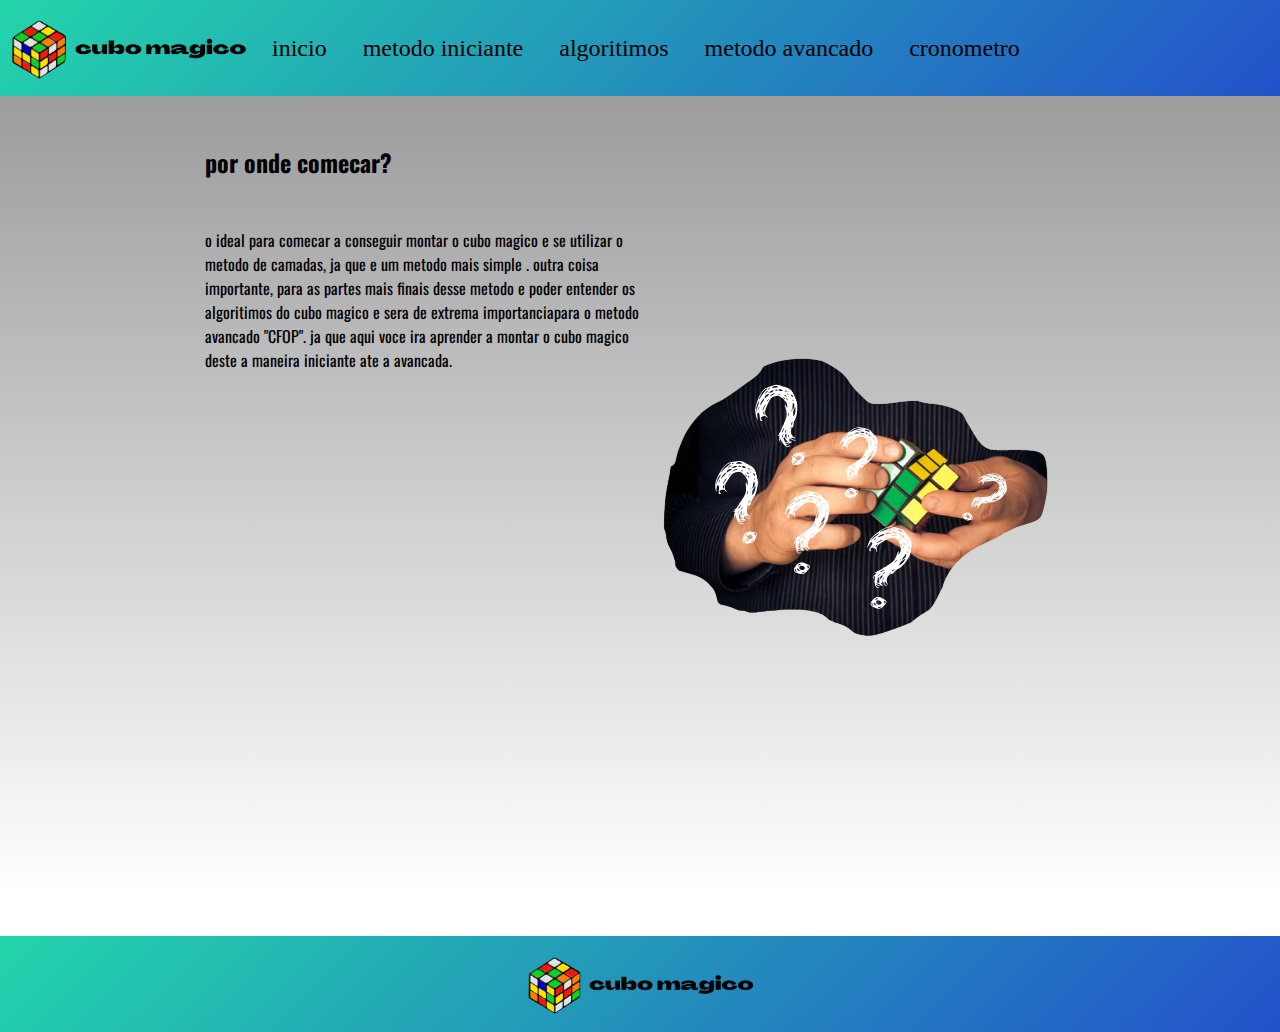
<file: cubo magico/index.html>
<!DOCTYPE html>
  <html lang="pt-br"></html>

 <head>
    <meta charset="UTF-8">
    <meta http-equiv="X-UA-Compatible" content="IE=edge">
    <meta name="viewport" content="width=device-width, initial-scale=1.0">
    <title>cubo magico</title>
    <link rel="stylesheet" href="style.css">
    <link rel="preconnect" href="https://fonts.googleapis.com">
    <link rel="preconnect" href="https://fonts.gstatic.com" crossorigin>
    <link href="https://fonts.googleapis.com/css2?family=Oswald:wght@500&display=swap" rel="stylesheet">
    
 <head>

 <body>

  <div id="page-container">
    <div id="content-wrap">

   <header class="cabecalho">
     <img class="cabecalho-imagem" src="cubo magico longo png.png" alt="deu ruim">
    <ul class="cabecalho-lista">
     <li class="cabecalho-lista-item"><a href="file:///C:/Users/Juliane%20Defendi/Desktop/escola/carlos%
      202c/cubo%20magico/index.html">inicio</a> </li>
     <li class="cabecalho-lista-item"><a href="">metodo iniciante</a> </li>
     <li class="cabecalho-lista-item"><a href="file:///C:/Users/Juliane%20Defendi/Desktop/escola/carlos%
      202c/cubo%20magico/algoritimos.html"> algoritimos</a></li>
     <li class="cabecalho-lista-item"><a href="">metodo avancado</a></li>
     <li class="cabecalho-lista-item"><a href="https://cstimer.net/">cronometro</a></li>
    </ul>
   </header>

    <section class="inicio-um">
     <div class="introducao">
      <h2 class="inicio-titulo">por onde comecar?</h2>
      <p class="inicio-texto ">o ideal para comecar a conseguir montar o cubo magico e
          se utilizar o metodo de camadas, ja que e um metodo mais simple . outra coisa 
         importante, para as partes mais finais desse metodo e poder entender os algoritimos
         do cubo magico e sera de extrema importanciapara o metodo avancado "CFOP". ja que
          aqui voce ira aprender a montar o cubo magico deste a maneira iniciante ate a avancada.
       </p>
     </div>
      <img class="inicio-imagem" src="como png.png" alt=>
    </section>

    </div>

    <footer class="rodape">
      <img class="rodape-imagem"src="cubo magico longo png.png" alt="deu ruim">
    </footer>

 </body>

</html>
</file>
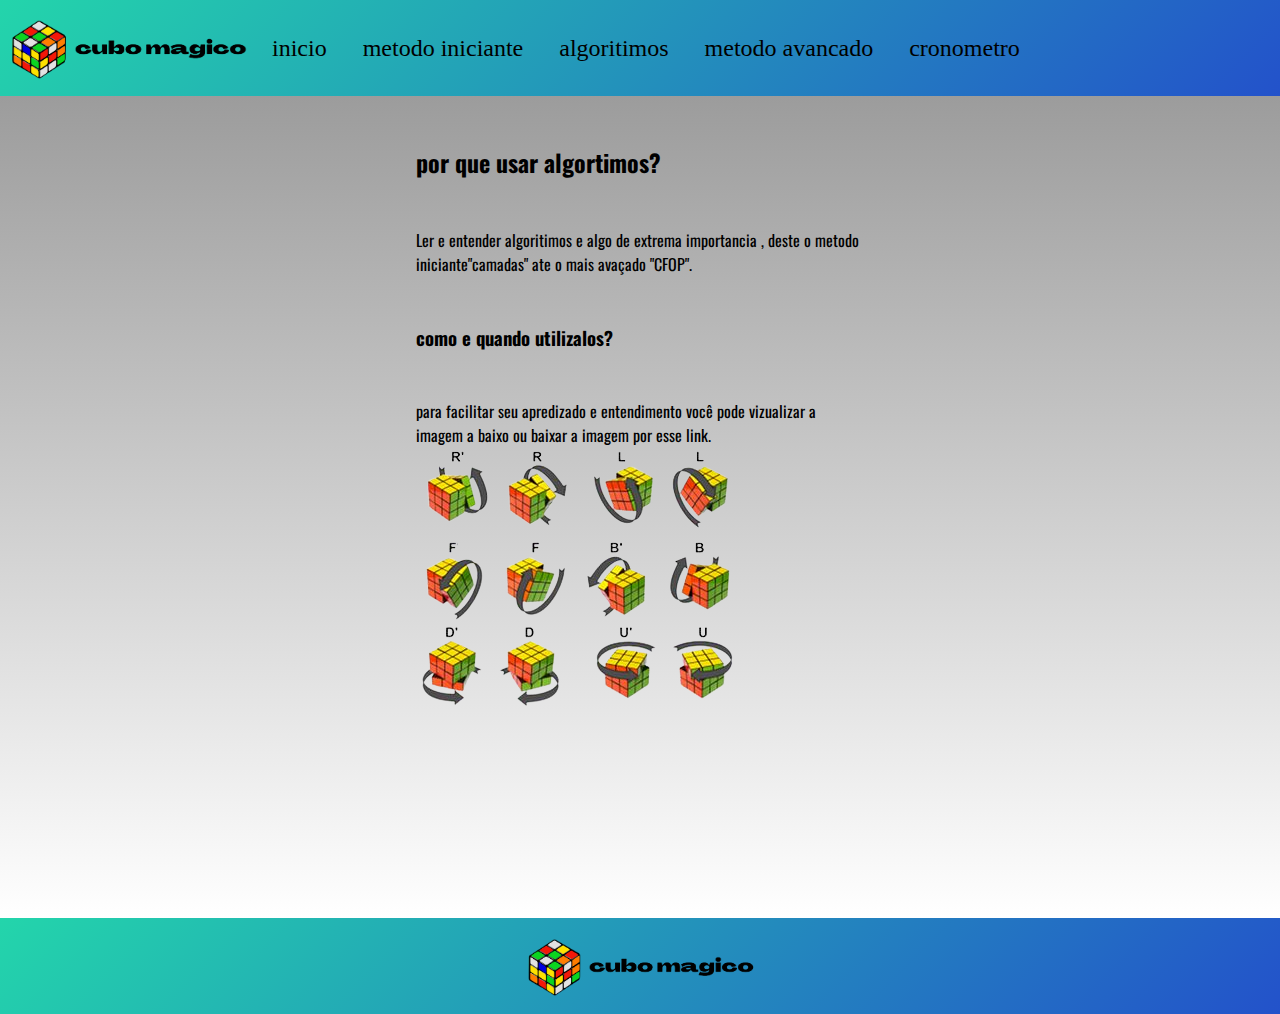
<file: cubo magico/algoritimos.html>
<!DOCTYPE html>
    <html lang="pt-br">
  <head>
    <meta charset="UTF-8">
    <meta http-equiv="X-UA-Compatible" content="IE=edge">
    <meta name="viewport" content="width=device-width, initial-scale=1.0">
    <title>algoritimos</title>
    <link rel="stylesheet" href="style.css">
    <link rel="preconnect" href="https://fonts.googleapis.com">
    <link rel="preconnect" href="https://fonts.gstatic.com" crossorigin>
    <link href="https://fonts.googleapis.com/css2?family=Oswald:wght@500&display=swap" rel="stylesheet">

  </head>

  <body>
    
       <header class="cabecalho">
         <img class="cabecalho-imagem" src="cubo magico longo png.png" alt="deu ruim">
        <ul class="cabecalho-lista">
         <li class="cabecalho-lista-item"><a href="file:///C:/Users/Juliane%20Defendi/Desktop
            /escola/carlos%202c/cubo%20magico/index.html">inicio</a> </li>
         <li class="cabecalho-lista-item"><a href="">metodo iniciante</a> </li>
         <li class="cabecalho-lista-item"><a href=""> algoritimos</a></li>
         <li class="cabecalho-lista-item"><a href="">metodo avancado</a></li>
         <li class="cabecalho-lista-item"><a href="https://cstimer.net/">cronometro</a></li>
        </ul>
       </header>

      
      <section class="algoritimos">
        <div class="algoritimo">
          <h2 class="algoritimo-titulo">por que usar algortimos?</h2>
          <p class="algoritimo-texto-1 ">Ler e entender algoritimos e algo de extrema importancia , deste 
            o metodo iniciante"camadas" ate o mais avaçado "CFOP".
           </p>
          <h3 class="algoritimo-titulo">como e quando utilizalos?</h3>
          <p class="algoritimo-texto-2 ">para facilitar seu apredizado e entendimento você pode vizualizar a imagem 
            a baixo ou baixar a imagem por esse  <a href="ahttps://drive.google.com/file/d/1XTACmMI_lVnLs3T2dFwpeSHtCkifbxVQ/view?usp=share_link">link</a>.
            <img class="algoritimo-imagem" src="algoritimos_cubo_magico.png" alt=>
      </section>

            <footer class="rodape">
              <img class="rodape-imagem"src="cubo magico longo png.png" alt="deu ruim">
            </footer>

   </body> 

</html>
</file>
<file: cubo magico/style.css>
*{
    margin: 0;
    padding: 0;
}
a{
    text-decoration: none;
     
        color: #000000;
    
}  

a:hover {
    color: rgb(194, 0, 0);
   }
.cabecalho {
    background: linear-gradient(-45deg, #dac615, #0e9b02, #2326d5, #23d5ab);
	background-size: 400% 400%;
	animation: gradient 15s ease infinite;
	height: 10vh;
    color: rgb(0, 0, 0);
    display: flex;
    justify-content: left;
    align-items: center;
    padding: 3px 0px;
    animation-name: zoom;
    animation-duration: 5s;
    animation-iteration-count: infinite;

}
@keyframes zoom{
    0% {
		background-position: 0% 50%;
	}
	50% {
		background-position: 100% 50%;
	}
	100% {
		background-position: 0% 50%;
	}
}
.cabecalho-imagem {
    
    width: 20%;
}

.cabecalho-lista-item{
    display: inline-block;
    margin: 0 16px;
    font-size: 24px;
}

.inicio-um{

   background-image: linear-gradient(#9c9c9c,#ffffff);
   color: rgb(0, 0, 0);
   display: flex;padding-right: 20;
   justify-content: center;
   align-items: center;
   padding: 24px 0;
}
 
.introducao{
    width: 35%;
}
 
.inicio-titulo{
    padding: 24px 0;
    font-family: 'Oswald', sans-serif;
}

.inicio-texto{
    font-family: 'Oswald', sans-serif;
    padding: 24px 0;
    padding-block-end: 500px;
} 

.algoritimos{
    background-image: linear-gradient(#9c9c9c,#ffffff);
   color: rgb(0, 0, 0);
   display: flex;padding-right: 20;
   justify-content: center;
   align-items: center;
   padding: 24px 0;
}

.algoritimo{
    width: 35%;
}

.algoritimo-texto-2{
    font-family: 'Oswald', sans-serif;
    padding: 24px 0;
    padding-block-end: 180px;
}

.algoritimo-texto-1{
    font-family: 'Oswald', sans-serif;
    padding: 24px 0;
}

.algoritimo-titulo{
    padding: 24px 0;
    font-family: 'Oswald', sans-serif;
}

.alogoritimo-imagem{
    display: flex;
}

.rodape{
    background: linear-gradient(-45deg, #dac615, #0e9b02, #2326d5, #23d5ab);
	background-size: 400% 400%;
	animation: gradient 15s ease infinite;
	height: 10vh;
    color: rgb(0, 0, 0);
    display: flex;
    justify-content: center;
    align-items: center;
    padding: 3px 0px;
    animation-name: zoom;
    animation-duration: 5s;
    animation-iteration-count: infinite

}

.rodape-imagem{
    height: 60px;
    padding: 12px 0;

}
#page-container {
    position: relative;
    min-height: 100vh;
  }
  
  #content-wrap {
    padding-bottom: 2.5rem;   
  }
  
  #footer {
    position: absolute;
    bottom: 0;
    width: 100%;
    height: 2.5rem;          
  }
</file>
